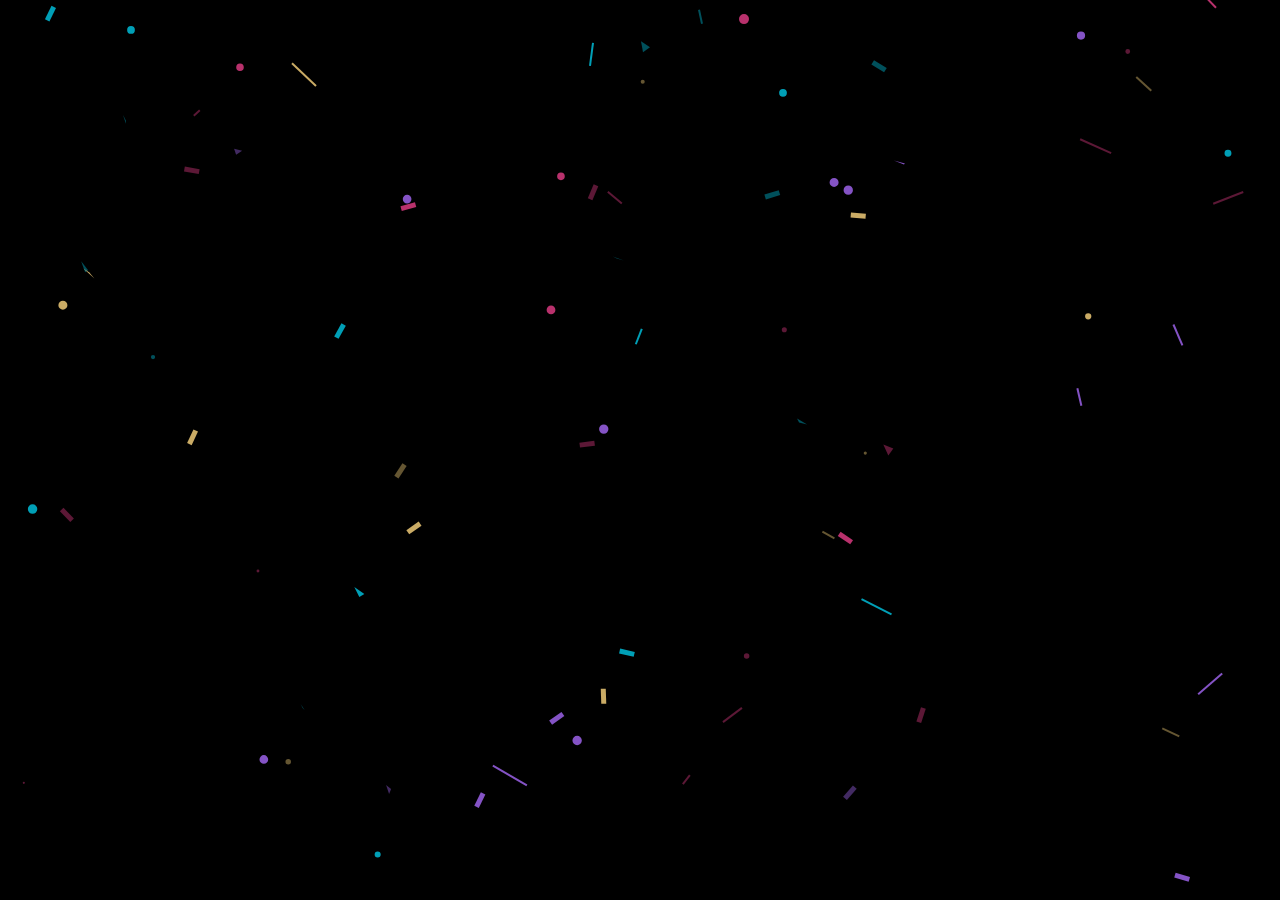
<file: index.html>
<!DOCTYPE html>
<html>
<!--https://darimanaaja.my.id | https://www.youtube.com/c/DarmanAppTutor-->
<head>
  <meta charset="utf-8" />
  <meta name="viewport" content="width=device-width" />
  <title>Ucapan Ulang Tahun</title>

  <link rel="stylesheet" href="styles/flexbox-center-container.css" media="all">
  <link rel="stylesheet" href="styles/system-fonts.css" media="all">
  <link rel="stylesheet" href="styles/style.css" media="all">
</head>

<body>
  <canvas id=c></canvas>
  <canvas id="confetti"></canvas>
  <div class="container" id="count">
    <h1 id="head">Countdown to your birthday:</h1>
    <ul>
      <li><span id="day"></span>days</li>
      <li><span id="hour"></span>hours</li>
      <li><span id="minute"></span>minutes</li>
      <li><span id="second"></span>seconds</li>
    </ul>
  </div>
  <div id="merrywrap" class="merrywrap">
    <canvas id="snowfall"></canvas>
    <div class="giftbox">
      <div class="cover">
        <div></div>
      </div>
      <div class="box"></div>
    </div>


</body>
<script src="scripts/confetti.min.js" charset="utf-8"></script>
<script src="scripts/index.js" charset="utf-8"></script>

</html>
</file>
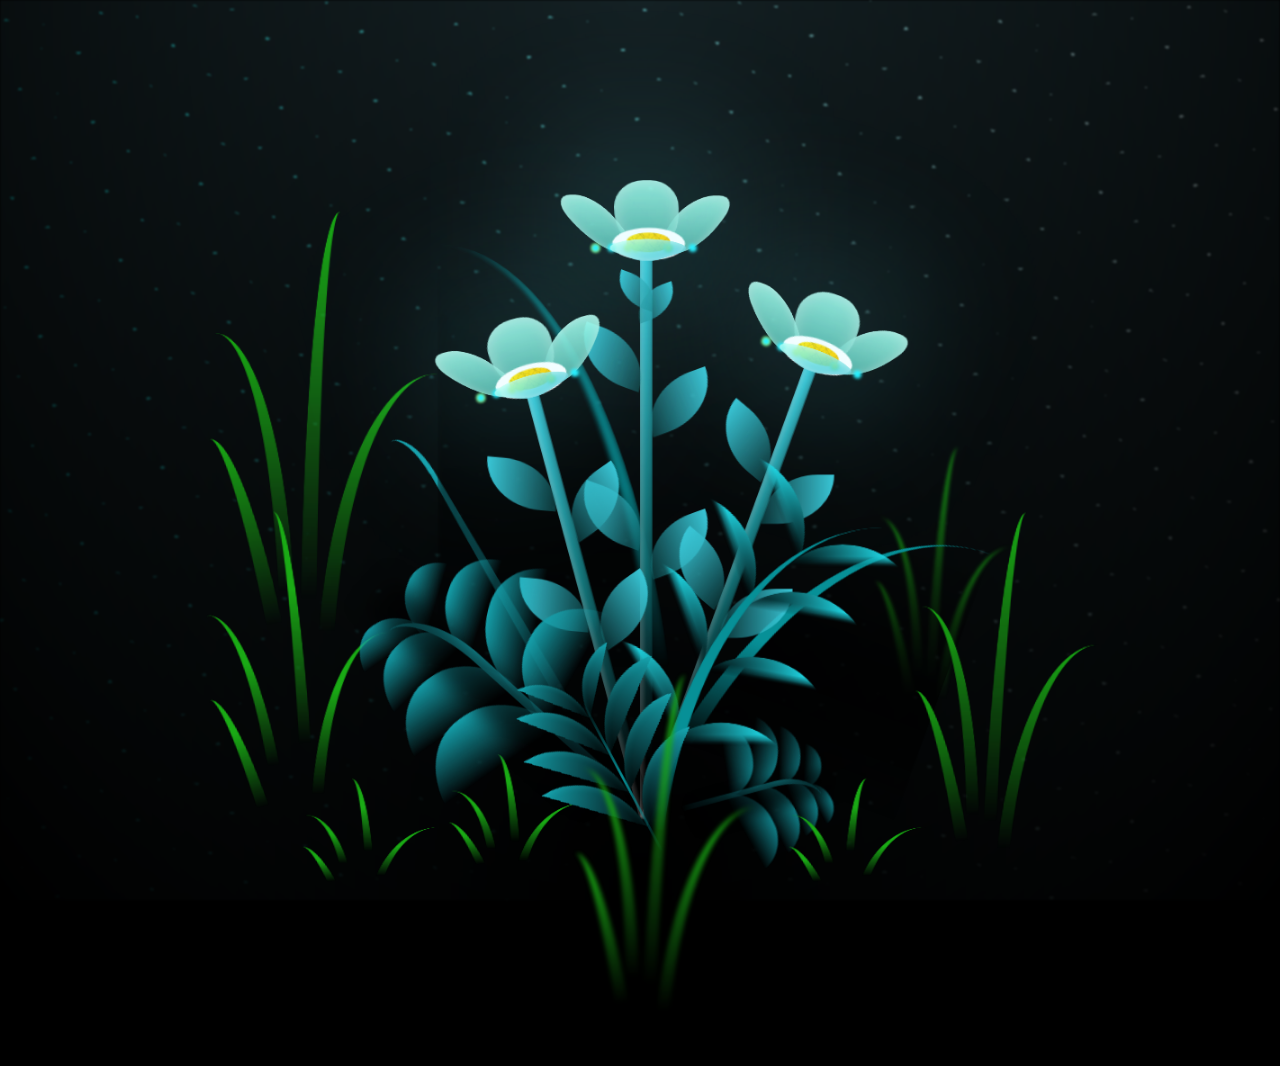
<file: flower.html>
<!DOCTYPE html>
<html lang="en">
<head>
    <meta charset="UTF-8">
    <meta http-equiv="X-UA-Compatible" content="IE=edge">
    <meta name="viewport" content="width=device-width, initial-scale=1.0">
    <link rel="stylesheet" href="styles/main.css">
    <link rel="icon" href="img/flowers.png" type="image/x-icon">
    <title>flowers</title>
</head>
<body class="container">
  <!-- Pembuat code: https://codepen.io/mdusmanansari/pen/BamepLe -->
    <div class="night"></div>
    <div class="flowers">
      <div class="flower flower--1">
        <div class="flower__leafs flower__leafs--1">
          <div class="flower__leaf flower__leaf--1"></div>
          <div class="flower__leaf flower__leaf--2"></div>
          <div class="flower__leaf flower__leaf--3"></div>
          <div class="flower__leaf flower__leaf--4"></div>
          <div class="flower__white-circle"></div>
  
          <div class="flower__light flower__light--1"></div>
          <div class="flower__light flower__light--2"></div>
          <div class="flower__light flower__light--3"></div>
          <div class="flower__light flower__light--4"></div>
          <div class="flower__light flower__light--5"></div>
          <div class="flower__light flower__light--6"></div>
          <div class="flower__light flower__light--7"></div>
          <div class="flower__light flower__light--8"></div>
  
        </div>
        <div class="flower__line">
          <div class="flower__line__leaf flower__line__leaf--1"></div>
          <div class="flower__line__leaf flower__line__leaf--2"></div>
          <div class="flower__line__leaf flower__line__leaf--3"></div>
          <div class="flower__line__leaf flower__line__leaf--4"></div>
          <div class="flower__line__leaf flower__line__leaf--5"></div>
          <div class="flower__line__leaf flower__line__leaf--6"></div>
        </div>
      </div>
  
      <div class="flower flower--2">
        <div class="flower__leafs flower__leafs--2">
          <div class="flower__leaf flower__leaf--1"></div>
          <div class="flower__leaf flower__leaf--2"></div>
          <div class="flower__leaf flower__leaf--3"></div>
          <div class="flower__leaf flower__leaf--4"></div>
          <div class="flower__white-circle"></div>
  
          <div class="flower__light flower__light--1"></div>
          <div class="flower__light flower__light--2"></div>
          <div class="flower__light flower__light--3"></div>
          <div class="flower__light flower__light--4"></div>
          <div class="flower__light flower__light--5"></div>
          <div class="flower__light flower__light--6"></div>
          <div class="flower__light flower__light--7"></div>
          <div class="flower__light flower__light--8"></div>
  
        </div>
        <div class="flower__line">
          <div class="flower__line__leaf flower__line__leaf--1"></div>
          <div class="flower__line__leaf flower__line__leaf--2"></div>
          <div class="flower__line__leaf flower__line__leaf--3"></div>
          <div class="flower__line__leaf flower__line__leaf--4"></div>
        </div>
      </div>
  
      <div class="flower flower--3">
        <div class="flower__leafs flower__leafs--3">
          <div class="flower__leaf flower__leaf--1"></div>
          <div class="flower__leaf flower__leaf--2"></div>
          <div class="flower__leaf flower__leaf--3"></div>
          <div class="flower__leaf flower__leaf--4"></div>
          <div class="flower__white-circle"></div>
  
          <div class="flower__light flower__light--1"></div>
          <div class="flower__light flower__light--2"></div>
          <div class="flower__light flower__light--3"></div>
          <div class="flower__light flower__light--4"></div>
          <div class="flower__light flower__light--5"></div>
          <div class="flower__light flower__light--6"></div>
          <div class="flower__light flower__light--7"></div>
          <div class="flower__light flower__light--8"></div>
  
        </div>
        <div class="flower__line">
          <div class="flower__line__leaf flower__line__leaf--1"></div>
          <div class="flower__line__leaf flower__line__leaf--2"></div>
          <div class="flower__line__leaf flower__line__leaf--3"></div>
          <div class="flower__line__leaf flower__line__leaf--4"></div>
        </div>
      </div>
  
      <div class="grow-ans" style="--d:1.2s">
        <div class="flower__g-long">
          <div class="flower__g-long__top"></div>
          <div class="flower__g-long__bottom"></div>
        </div>
      </div>
  
      <div class="growing-grass">
        <div class="flower__grass flower__grass--1">
          <div class="flower__grass--top"></div>
          <div class="flower__grass--bottom"></div>
          <div class="flower__grass__leaf flower__grass__leaf--1"></div>
          <div class="flower__grass__leaf flower__grass__leaf--2"></div>
          <div class="flower__grass__leaf flower__grass__leaf--3"></div>
          <div class="flower__grass__leaf flower__grass__leaf--4"></div>
          <div class="flower__grass__leaf flower__grass__leaf--5"></div>
          <div class="flower__grass__leaf flower__grass__leaf--6"></div>
          <div class="flower__grass__leaf flower__grass__leaf--7"></div>
          <div class="flower__grass__leaf flower__grass__leaf--8"></div>
          <div class="flower__grass__overlay"></div>
        </div>
      </div>
  
      <div class="growing-grass">
        <div class="flower__grass flower__grass--2">
          <div class="flower__grass--top"></div>
          <div class="flower__grass--bottom"></div>
          <div class="flower__grass__leaf flower__grass__leaf--1"></div>
          <div class="flower__grass__leaf flower__grass__leaf--2"></div>
          <div class="flower__grass__leaf flower__grass__leaf--3"></div>
          <div class="flower__grass__leaf flower__grass__leaf--4"></div>
          <div class="flower__grass__leaf flower__grass__leaf--5"></div>
          <div class="flower__grass__leaf flower__grass__leaf--6"></div>
          <div class="flower__grass__leaf flower__grass__leaf--7"></div>
          <div class="flower__grass__leaf flower__grass__leaf--8"></div>
          <div class="flower__grass__overlay"></div>
        </div>
      </div>
  
      <div class="grow-ans" style="--d:2.4s">
        <div class="flower__g-right flower__g-right--1">
          <div class="leaf"></div>
        </div>
      </div>
  
      <div class="grow-ans" style="--d:2.8s">
        <div class="flower__g-right flower__g-right--2">
          <div class="leaf"></div>
        </div>
      </div>
  
      <div class="grow-ans" style="--d:2.8s">
        <div class="flower__g-front">
          <div class="flower__g-front__leaf-wrapper flower__g-front__leaf-wrapper--1">
            <div class="flower__g-front__leaf"></div>
          </div>
          <div class="flower__g-front__leaf-wrapper flower__g-front__leaf-wrapper--2">
            <div class="flower__g-front__leaf"></div>
          </div>
          <div class="flower__g-front__leaf-wrapper flower__g-front__leaf-wrapper--3">
            <div class="flower__g-front__leaf"></div>
          </div>
          <div class="flower__g-front__leaf-wrapper flower__g-front__leaf-wrapper--4">
            <div class="flower__g-front__leaf"></div>
          </div>
          <div class="flower__g-front__leaf-wrapper flower__g-front__leaf-wrapper--5">
            <div class="flower__g-front__leaf"></div>
          </div>
          <div class="flower__g-front__leaf-wrapper flower__g-front__leaf-wrapper--6">
            <div class="flower__g-front__leaf"></div>
          </div>
          <div class="flower__g-front__leaf-wrapper flower__g-front__leaf-wrapper--7">
            <div class="flower__g-front__leaf"></div>
          </div>
          <div class="flower__g-front__leaf-wrapper flower__g-front__leaf-wrapper--8">
            <div class="flower__g-front__leaf"></div>
          </div>
          <div class="flower__g-front__line"></div>
        </div>
      </div>
  
      <div class="grow-ans" style="--d:3.2s">
        <div class="flower__g-fr">
          <div class="leaf"></div>
          <div class="flower__g-fr__leaf flower__g-fr__leaf--1"></div>
          <div class="flower__g-fr__leaf flower__g-fr__leaf--2"></div>
          <div class="flower__g-fr__leaf flower__g-fr__leaf--3"></div>
          <div class="flower__g-fr__leaf flower__g-fr__leaf--4"></div>
          <div class="flower__g-fr__leaf flower__g-fr__leaf--5"></div>
          <div class="flower__g-fr__leaf flower__g-fr__leaf--6"></div>
          <div class="flower__g-fr__leaf flower__g-fr__leaf--7"></div>
          <div class="flower__g-fr__leaf flower__g-fr__leaf--8"></div>
        </div>
      </div>
  
      <div class="long-g long-g--0">
        <div class="grow-ans" style="--d:3s">
          <div class="leaf leaf--0"></div>
        </div>
        <div class="grow-ans" style="--d:2.2s">
          <div class="leaf leaf--1"></div>
        </div>
        <div class="grow-ans" style="--d:3.4s">
          <div class="leaf leaf--2"></div>
        </div>
        <div class="grow-ans" style="--d:3.6s">
          <div class="leaf leaf--3"></div>
        </div>
      </div>
  
      <div class="long-g long-g--1">
        <div class="grow-ans" style="--d:3.6s">
          <div class="leaf leaf--0"></div>
        </div>
        <div class="grow-ans" style="--d:3.8s">
          <div class="leaf leaf--1"></div>
        </div>
        <div class="grow-ans" style="--d:4s">
          <div class="leaf leaf--2"></div>
        </div>
        <div class="grow-ans" style="--d:4.2s">
          <div class="leaf leaf--3"></div>
        </div>
      </div>
  
      <div class="long-g long-g--2">
        <div class="grow-ans" style="--d:4s">
          <div class="leaf leaf--0"></div>
        </div>
        <div class="grow-ans" style="--d:4.2s">
          <div class="leaf leaf--1"></div>
        </div>
        <div class="grow-ans" style="--d:4.4s">
          <div class="leaf leaf--2"></div>
        </div>
        <div class="grow-ans" style="--d:4.6s">
          <div class="leaf leaf--3"></div>
        </div>
      </div>
  
      <div class="long-g long-g--3">
        <div class="grow-ans" style="--d:4s">
          <div class="leaf leaf--0"></div>
        </div>
        <div class="grow-ans" style="--d:4.2s">
          <div class="leaf leaf--1"></div>
        </div>
        <div class="grow-ans" style="--d:3s">
          <div class="leaf leaf--2"></div>
        </div>
        <div class="grow-ans" style="--d:3.6s">
          <div class="leaf leaf--3"></div>
        </div>
      </div>
  
      <div class="long-g long-g--4">
        <div class="grow-ans" style="--d:4s">
          <div class="leaf leaf--0"></div>
        </div>
        <div class="grow-ans" style="--d:4.2s">
          <div class="leaf leaf--1"></div>
        </div>
        <div class="grow-ans" style="--d:3s">
          <div class="leaf leaf--2"></div>
        </div>
        <div class="grow-ans" style="--d:3.6s">
          <div class="leaf leaf--3"></div>
        </div>
      </div>
  
      <div class="long-g long-g--5">
        <div class="grow-ans" style="--d:4s">
          <div class="leaf leaf--0"></div>
        </div>
        <div class="grow-ans" style="--d:4.2s">
          <div class="leaf leaf--1"></div>
        </div>
        <div class="grow-ans" style="--d:3s">
          <div class="leaf leaf--2"></div>
        </div>
        <div class="grow-ans" style="--d:3.6s">
          <div class="leaf leaf--3"></div>
        </div>
      </div>
  
      <div class="long-g long-g--6">
        <div class="grow-ans" style="--d:4.2s">
          <div class="leaf leaf--0"></div>
        </div>
        <div class="grow-ans" style="--d:4.4s">
          <div class="leaf leaf--1"></div>
        </div>
        <div class="grow-ans" style="--d:4.6s">
          <div class="leaf leaf--2"></div>
        </div>
        <div class="grow-ans" style="--d:4.8s">
          <div class="leaf leaf--3"></div>
        </div>
      </div>
  
      <div class="long-g long-g--7">
        <div class="grow-ans" style="--d:3s">
          <div class="leaf leaf--0"></div>
        </div>
        <div class="grow-ans" style="--d:3.2s">
          <div class="leaf leaf--1"></div>
        </div>
        <div class="grow-ans" style="--d:3.5s">
          <div class="leaf leaf--2"></div>
        </div>
        <div class="grow-ans" style="--d:3.6s">
          <div class="leaf leaf--3"></div>
        </div>
      </div>
    </div>
    <script src="scripts/main.js"></script>
  </body>
</html>
</file>
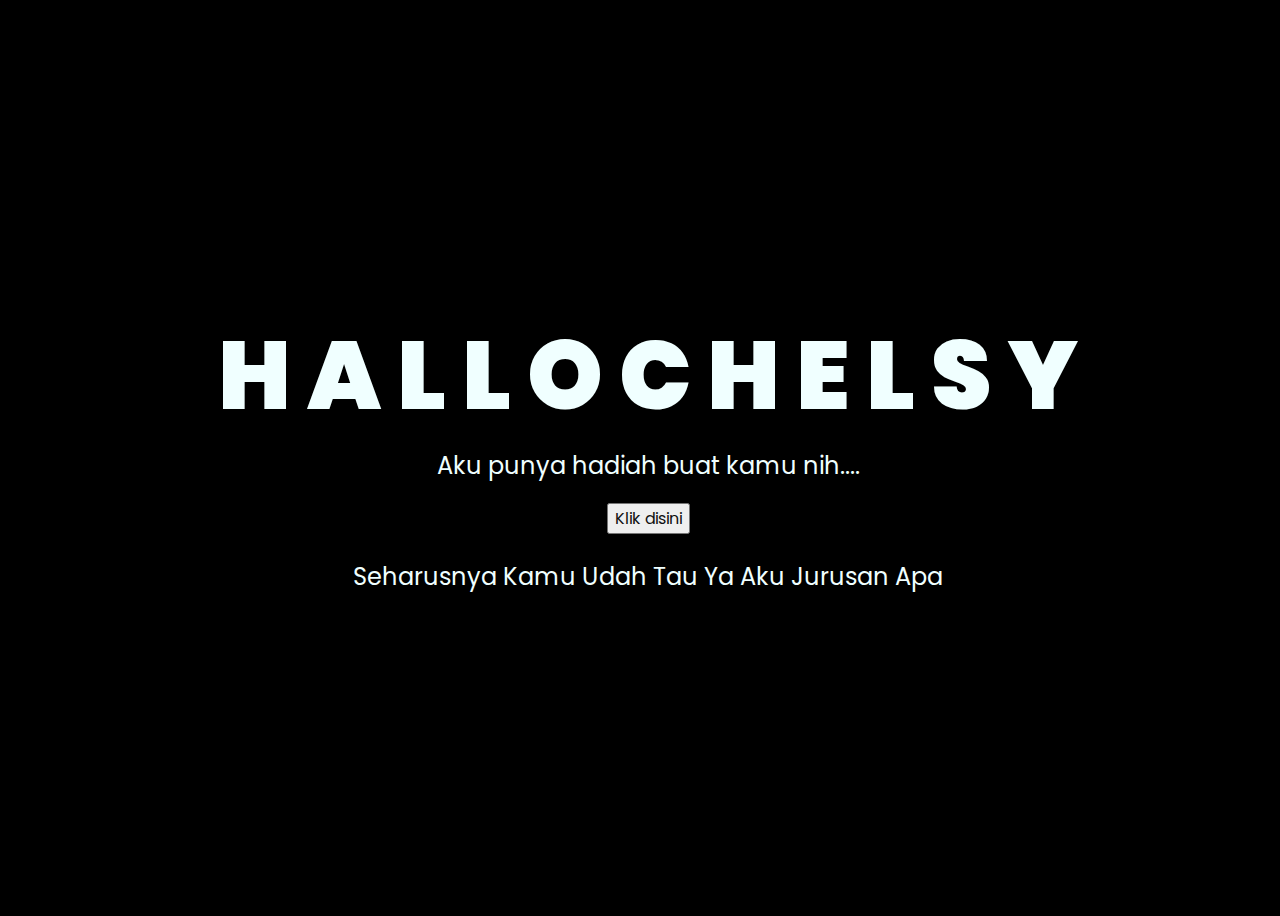
<file: index2.html>
<!DOCTYPE html>
<html lang="en">
<head>
    <meta charset="UTF-8">
    <meta http-equiv="X-UA-Compatible" content="IE=edge">
    <meta name="viewport" content="width=device-width, initial-scale=1.0">
    <link rel="stylesheet" href="styles/style2.css">
    <link rel="icon" href="img/flowers.png" type="image/x-icon">
    <title>Flowers</title>
</head>
<body>
    <div class="greetings">
    <!-- silahkan menambah kata sesuai keinginan dengan <span>text...</span -->
        <span>H</span>
        <span>A</span>
        <span>L</span>
        <span>L</span>
        <span>O</span>
        <span>C</span>
        <span>H</span>
        <span>E</span>
        <span>L</span>
        <span>S</span>
        <span>Y</span>
    </div>
    <div class="description">
        <span>Aku punya hadiah buat kamu nih....</span>
    </div>
    <div class="button">
        <button>
            <a href="flower.html">Klik disini</a>
        </button>
    </div><br>
    <div class="description">
        <span>Seharusnya Kamu Udah Tau Ya Aku Jurusan Apa</span>
    </div>
</body>
</html>
</file>
<file: styles/flexbox-center-container.css>
html, body {
  height: 100%;
  margin: 0;
}

body {
  -webkit-box-align: center;
  -ms-flex-align: center;
  align-items: center;
  display: -webkit-box;
  display: -ms-flexbox;
  display: flex;
}

.container {
  margin: 0 auto;
}
</file>
<file: styles/system-fonts.css>
body {
  font-family: -apple-system, 
    BlinkMacSystemFont, 
    "Segoe UI", 
    Roboto, 
    Oxygen-Sans, 
    Ubuntu, 
    Cantarell, 
    "Helvetica Neue", 
    sans-serif;
}
</file>
<file: styles/style.css>
* {
  box-sizing: border-box;
  margin: 0;
  padding: 0;
}

canvas {
  position: absolute;
  top: 0;
  left: 0;
}
body {
  background: #000;
  overflow: hidden;
}
.container {
  color: rgba(55, 59, 65, 0.8);
  font-family: Helvetica, sans-serif;
  font-weight: lighter;
  text-align: center;
}

h1 {
  font-weight: normal;
}
li {
  display: inline-block;
  font-size: 1.5em;
  list-style-type: none;
  padding: 1em;
  text-transform: uppercase;
}
li span {
  display: block;
  font-size: 4.5rem;
}
.merrywrap {
  position: absolute;
  right: 40px;
  left: 40px;
  bottom: 80px;
  top: 40px;
}
.giftbox {
  position: absolute;
  width: 300px;
  height: 200px;
  left: 50%;
  margin-left: -150px;
  bottom: 0;
  z-index: 10;
}
.giftbox > div {
  background: #F64747;
  position: absolute;
  box-shadow: 5px 10px 18px rgba(0, 0, 0, 0.4);
}
.giftbox > div:after, .giftbox > div:before {
  position: absolute;
  content: "";
  top: 0;
}
.giftbox:after {
  position: absolute;
  color: #fff;
  width: 100%;
  content: "Cepattt Click Ini";
  left: 0;
  bottom: 0;
  font-size: 40px;
  text-align: center;
  transform: rotate(-20deg);
  transform-origin: 0 0;
}
.giftbox .cover {
  width: 100%;
  top: 0;
  left: 0;
  height: 25%;
  z-index: 2;
}
.giftbox .cover:before {
  position: absolute;
  height: 100%;
  left: 50%;
  width: 50px;
  transform: translateX(-50%);
  background: #2C3E50;
}
.giftbox .cover > div {
  position: absolute;
  width: 50px;
  height: 50px;
  left: 50%;
  top: -50px;
  transform: translateX(-50%);
}
.giftbox .cover > div:before, .giftbox .cover > div:after {
  position: absolute;
  left: 0;
  top: 0;
  width: 100%;
  height: 100%;
  content: "";
  box-shadow: inset 0 0 0 15px #2C3E50;
  border-radius: 30px;
  transform-origin: 50% 100%;
}
.giftbox .cover > div:before {
  transform: translateX(-45%) skewY(40deg);
}
.giftbox .cover > div:after {
  transform: translateX(45%) skewY(-40deg);
}
.giftbox .box {
  right: 5%;
  left: 5%;
  height: 80%;
  bottom: 0;
}
.giftbox .box:before {
  width: 50px;
  height: 100%;
  left: 50%;
  transform: translateX(-50%);
  background: #2C3E50;
}
.giftbox .box:after {
  width: 100%;
  height: 30px;
  background: rgba(0, 0, 0, 0);
}
.step-1 .giftbox {
  animation: wobble 0.5s linear infinite forwards;
}
.step-1 .cover {
  animation: wobble 0.5s linear infinite 5s forwards;
}
.step-1 .icons .row span {
  opacity: 1;
}
.step-2 .giftbox:after {
  opacity: 0;
}
.step-3 .giftbox, .step-4 .giftbox {
  opacity: 0;
  z-index: 1;
}
.step-3 .giftbox:after, .step-4 .giftbox:after {
  opacity: 0;
}
.step-2 .giftbox .cover {
  animation: flyUp 2s ease-in forwards;
}
.step-2 .giftbox .box {
  animation: flyDown 2s ease-in 0.05s forwards;
}
@keyframes wobble {
  25% {
      transform: rotate(4deg);
 }
  75% {
      transform: rotate(-2deg);
 }
}
@keyframes flyUp {
  75% {
      opacity: 1;
 }
  100% {
      transform: translateY(-1000px) rotate(20deg);
      opacity: 0;
 }
}
@keyframes flyDown {
  75% {
      opacity: 1;
 }
  100% {
      transform: translateY(100%);
      opacity: 0;
 }

 

}
</file>
<file: styles/main.css>
*,
*::after,
*::before {
  padding: 0;
  margin: 0;
  box-sizing: border-box;
}

:root {
  --dark-color: #000;
}

body {
  display: flex;
  align-items: flex-end;
  justify-content: center;
  min-height: 100vh;
  background-color: var(--dark-color);
  overflow: hidden;
  perspective: 1000px;
}

.night {
  position: fixed;
  left: 50%;
  top: 0;
  transform: translateX(-50%);
  width: 100%;
  height: 100%;
  filter: blur(0.1vmin);
  background-image: radial-gradient(ellipse at top, transparent 0%, var(--dark-color)), radial-gradient(ellipse at bottom, var(--dark-color), rgba(145, 233, 255, 0.2)), repeating-linear-gradient(220deg, rgb(0, 0, 0) 0px, rgb(0, 0, 0) 19px, transparent 19px, transparent 22px), repeating-linear-gradient(189deg, rgb(0, 0, 0) 0px, rgb(0, 0, 0) 19px, transparent 19px, transparent 22px), repeating-linear-gradient(148deg, rgb(0, 0, 0) 0px, rgb(0, 0, 0) 19px, transparent 19px, transparent 22px), linear-gradient(90deg, rgb(0, 255, 250), rgb(240, 240, 240));
}

.flowers {
  position: relative;
  transform: scale(0.9);
}

.flower {
  position: absolute;
  bottom: 10vmin;
  transform-origin: bottom center;
  z-index: 10;
  --fl-speed: 0.8s;
}
.flower--1 {
  -webkit-animation: moving-flower-1 4s linear infinite;
          animation: moving-flower-1 4s linear infinite;
}
.flower--1 .flower__line {
  height: 70vmin;
  -webkit-animation-delay: 0.3s;
          animation-delay: 0.3s;
}
.flower--1 .flower__line__leaf--1 {
  -webkit-animation: blooming-leaf-right var(--fl-speed) 1.6s backwards;
          animation: blooming-leaf-right var(--fl-speed) 1.6s backwards;
}
.flower--1 .flower__line__leaf--2 {
  -webkit-animation: blooming-leaf-right var(--fl-speed) 1.4s backwards;
          animation: blooming-leaf-right var(--fl-speed) 1.4s backwards;
}
.flower--1 .flower__line__leaf--3 {
  -webkit-animation: blooming-leaf-left var(--fl-speed) 1.2s backwards;
          animation: blooming-leaf-left var(--fl-speed) 1.2s backwards;
}
.flower--1 .flower__line__leaf--4 {
  -webkit-animation: blooming-leaf-left var(--fl-speed) 1s backwards;
          animation: blooming-leaf-left var(--fl-speed) 1s backwards;
}
.flower--1 .flower__line__leaf--5 {
  -webkit-animation: blooming-leaf-right var(--fl-speed) 1.8s backwards;
          animation: blooming-leaf-right var(--fl-speed) 1.8s backwards;
}
.flower--1 .flower__line__leaf--6 {
  -webkit-animation: blooming-leaf-left var(--fl-speed) 2s backwards;
          animation: blooming-leaf-left var(--fl-speed) 2s backwards;
}
.flower--2 {
  left: 50%;
  transform: rotate(20deg);
  -webkit-animation: moving-flower-2 4s linear infinite;
          animation: moving-flower-2 4s linear infinite;
}
.flower--2 .flower__line {
  height: 60vmin;
  -webkit-animation-delay: 0.6s;
          animation-delay: 0.6s;
}
.flower--2 .flower__line__leaf--1 {
  -webkit-animation: blooming-leaf-right var(--fl-speed) 1.9s backwards;
          animation: blooming-leaf-right var(--fl-speed) 1.9s backwards;
}
.flower--2 .flower__line__leaf--2 {
  -webkit-animation: blooming-leaf-right var(--fl-speed) 1.7s backwards;
          animation: blooming-leaf-right var(--fl-speed) 1.7s backwards;
}
.flower--2 .flower__line__leaf--3 {
  -webkit-animation: blooming-leaf-left var(--fl-speed) 1.5s backwards;
          animation: blooming-leaf-left var(--fl-speed) 1.5s backwards;
}
.flower--2 .flower__line__leaf--4 {
  -webkit-animation: blooming-leaf-left var(--fl-speed) 1.3s backwards;
          animation: blooming-leaf-left var(--fl-speed) 1.3s backwards;
}
.flower--3 {
  left: 50%;
  transform: rotate(-15deg);
  -webkit-animation: moving-flower-3 4s linear infinite;
          animation: moving-flower-3 4s linear infinite;
}
.flower--3 .flower__line {
  -webkit-animation-delay: 0.9s;
          animation-delay: 0.9s;
}
.flower--3 .flower__line__leaf--1 {
  -webkit-animation: blooming-leaf-right var(--fl-speed) 2.5s backwards;
          animation: blooming-leaf-right var(--fl-speed) 2.5s backwards;
}
.flower--3 .flower__line__leaf--2 {
  -webkit-animation: blooming-leaf-right var(--fl-speed) 2.3s backwards;
          animation: blooming-leaf-right var(--fl-speed) 2.3s backwards;
}
.flower--3 .flower__line__leaf--3 {
  -webkit-animation: blooming-leaf-left var(--fl-speed) 2.1s backwards;
          animation: blooming-leaf-left var(--fl-speed) 2.1s backwards;
}
.flower--3 .flower__line__leaf--4 {
  -webkit-animation: blooming-leaf-left var(--fl-speed) 1.9s backwards;
          animation: blooming-leaf-left var(--fl-speed) 1.9s backwards;
}
.flower__leafs {
  position: relative;
  -webkit-animation: blooming-flower 2s backwards;
          animation: blooming-flower 2s backwards;
}
.flower__leafs--1 {
  -webkit-animation-delay: 1.1s;
          animation-delay: 1.1s;
}
.flower__leafs--2 {
  -webkit-animation-delay: 1.4s;
          animation-delay: 1.4s;
}
.flower__leafs--3 {
  -webkit-animation-delay: 1.7s;
          animation-delay: 1.7s;
}
.flower__leafs::after {
  content: "";
  position: absolute;
  left: 0;
  top: 0;
  transform: translate(-50%, -100%);
  width: 8vmin;
  height: 8vmin;
  background-color: #6bf0ff;
  filter: blur(10vmin);
}
.flower__leaf {
  position: absolute;
  bottom: 0;
  left: 50%;
  width: 8vmin;
  height: 11vmin;
  border-radius: 51% 49% 47% 53%/44% 45% 55% 69%;
  background-color: #a7ffee;
  background-image: linear-gradient(to top, #54b8aa, #a7ffee);
  transform-origin: bottom center;
  opacity: 0.9;
  box-shadow: inset 0 0 2vmin rgba(255, 255, 255, 0.5);
}
.flower__leaf--1 {
  transform: translate(-10%, 1%) rotateY(40deg) rotateX(-50deg);
}
.flower__leaf--2 {
  transform: translate(-50%, -4%) rotateX(40deg);
}
.flower__leaf--3 {
  transform: translate(-90%, 0%) rotateY(45deg) rotateX(50deg);
}
.flower__leaf--4 {
  width: 8vmin;
  height: 8vmin;
  transform-origin: bottom left;
  border-radius: 4vmin 10vmin 4vmin 4vmin;
  transform: translate(0%, 18%) rotateX(70deg) rotate(-43deg);
  background-image: linear-gradient(to top, #39c6d6, #a7ffee);
  z-index: 1;
  opacity: 0.8;
}
.flower__white-circle {
  position: absolute;
  left: -3.5vmin;
  top: -3vmin;
  width: 9vmin;
  height: 4vmin;
  border-radius: 50%;
  background-color: #fff;
}
.flower__white-circle::after {
  content: "";
  position: absolute;
  left: 50%;
  top: 45%;
  transform: translate(-50%, -50%);
  width: 60%;
  height: 60%;
  border-radius: inherit;
  background-image: repeating-linear-gradient(135deg, rgba(0, 0, 0, 0.03) 0px, rgba(0, 0, 0, 0.03) 1px, transparent 1px, transparent 12px), repeating-linear-gradient(45deg, rgba(0, 0, 0, 0.03) 0px, rgba(0, 0, 0, 0.03) 1px, transparent 1px, transparent 12px), repeating-linear-gradient(67.5deg, rgba(0, 0, 0, 0.03) 0px, rgba(0, 0, 0, 0.03) 1px, transparent 1px, transparent 12px), repeating-linear-gradient(135deg, rgba(0, 0, 0, 0.03) 0px, rgba(0, 0, 0, 0.03) 1px, transparent 1px, transparent 12px), repeating-linear-gradient(45deg, rgba(0, 0, 0, 0.03) 0px, rgba(0, 0, 0, 0.03) 1px, transparent 1px, transparent 12px), repeating-linear-gradient(112.5deg, rgba(0, 0, 0, 0.03) 0px, rgba(0, 0, 0, 0.03) 1px, transparent 1px, transparent 12px), repeating-linear-gradient(112.5deg, rgba(0, 0, 0, 0.03) 0px, rgba(0, 0, 0, 0.03) 1px, transparent 1px, transparent 12px), repeating-linear-gradient(45deg, rgba(0, 0, 0, 0.03) 0px, rgba(0, 0, 0, 0.03) 1px, transparent 1px, transparent 12px), repeating-linear-gradient(22.5deg, rgba(0, 0, 0, 0.03) 0px, rgba(0, 0, 0, 0.03) 1px, transparent 1px, transparent 12px), repeating-linear-gradient(45deg, rgba(0, 0, 0, 0.03) 0px, rgba(0, 0, 0, 0.03) 1px, transparent 1px, transparent 12px), repeating-linear-gradient(22.5deg, rgba(0, 0, 0, 0.03) 0px, rgba(0, 0, 0, 0.03) 1px, transparent 1px, transparent 12px), repeating-linear-gradient(135deg, rgba(0, 0, 0, 0.03) 0px, rgba(0, 0, 0, 0.03) 1px, transparent 1px, transparent 12px), repeating-linear-gradient(157.5deg, rgba(0, 0, 0, 0.03) 0px, rgba(0, 0, 0, 0.03) 1px, transparent 1px, transparent 12px), repeating-linear-gradient(67.5deg, rgba(0, 0, 0, 0.03) 0px, rgba(0, 0, 0, 0.03) 1px, transparent 1px, transparent 12px), repeating-linear-gradient(67.5deg, rgba(0, 0, 0, 0.03) 0px, rgba(0, 0, 0, 0.03) 1px, transparent 1px, transparent 12px), linear-gradient(90deg, rgb(255, 235, 18), rgb(255, 206, 0));
}
.flower__line {
  height: 55vmin;
  width: 1.5vmin;
  background-image: linear-gradient(to left, rgba(0, 0, 0, 0.2), transparent, rgba(255, 255, 255, 0.2)), linear-gradient(to top, transparent 10%, #14757a, #39c6d6);
  box-shadow: inset 0 0 2px rgba(0, 0, 0, 0.5);
  -webkit-animation: grow-flower-tree 4s backwards;
          animation: grow-flower-tree 4s backwards;
}
.flower__line__leaf {
  --w: 7vmin;
  --h: calc(var(--w) + 2vmin);
  position: absolute;
  top: 20%;
  left: 90%;
  width: var(--w);
  height: var(--h);
  border-top-right-radius: var(--h);
  border-bottom-left-radius: var(--h);
  background-image: linear-gradient(to top, rgba(20, 117, 122, 0.4), #39c6d6);
}
.flower__line__leaf--1 {
  transform: rotate(70deg) rotateY(30deg);
}
.flower__line__leaf--2 {
  top: 45%;
  transform: rotate(70deg) rotateY(30deg);
}
.flower__line__leaf--3, .flower__line__leaf--4, .flower__line__leaf--6 {
  border-top-right-radius: 0;
  border-bottom-left-radius: 0;
  border-top-left-radius: var(--h);
  border-bottom-right-radius: var(--h);
  left: -460%;
  top: 12%;
  transform: rotate(-70deg) rotateY(30deg);
}
.flower__line__leaf--4 {
  top: 40%;
}
.flower__line__leaf--5 {
  top: 0;
  transform-origin: left;
  transform: rotate(70deg) rotateY(30deg) scale(0.6);
}
.flower__line__leaf--6 {
  top: -2%;
  left: -450%;
  transform-origin: right;
  transform: rotate(-70deg) rotateY(30deg) scale(0.6);
}
.flower__light {
  position: absolute;
  bottom: 0vmin;
  width: 1vmin;
  height: 1vmin;
  background-color: rgb(255, 251, 0);
  border-radius: 50%;
  filter: blur(0.2vmin);
  -webkit-animation: light-ans 4s linear infinite backwards;
          animation: light-ans 4s linear infinite backwards;
}
.flower__light:nth-child(odd) {
  background-color: #23f0ff;
}
.flower__light--1 {
  left: -2vmin;
  -webkit-animation-delay: 1s;
          animation-delay: 1s;
}
.flower__light--2 {
  left: 3vmin;
  -webkit-animation-delay: 0.5s;
          animation-delay: 0.5s;
}
.flower__light--3 {
  left: -6vmin;
  -webkit-animation-delay: 0.3s;
          animation-delay: 0.3s;
}
.flower__light--4 {
  left: 6vmin;
  -webkit-animation-delay: 0.9s;
          animation-delay: 0.9s;
}
.flower__light--5 {
  left: -1vmin;
  -webkit-animation-delay: 1.5s;
          animation-delay: 1.5s;
}
.flower__light--6 {
  left: -4vmin;
  -webkit-animation-delay: 3s;
          animation-delay: 3s;
}
.flower__light--7 {
  left: 3vmin;
  -webkit-animation-delay: 2s;
          animation-delay: 2s;
}
.flower__light--8 {
  left: -6vmin;
  -webkit-animation-delay: 3.5s;
          animation-delay: 3.5s;
}
.flower__grass {
  --c: #159faa;
  --line-w: 1.5vmin;
  position: absolute;
  bottom: 12vmin;
  left: -7vmin;
  display: flex;
  flex-direction: column;
  align-items: flex-end;
  z-index: 20;
  transform-origin: bottom center;
  transform: rotate(-48deg) rotateY(40deg);
}
.flower__grass--1 {
  -webkit-animation: moving-grass 2s linear infinite;
          animation: moving-grass 2s linear infinite;
}
.flower__grass--2 {
  left: 2vmin;
  bottom: 10vmin;
  transform: scale(0.5) rotate(75deg) rotateX(10deg) rotateY(-200deg);
  opacity: 0.8;
  z-index: 0;
  -webkit-animation: moving-grass--2 1.5s linear infinite;
          animation: moving-grass--2 1.5s linear infinite;
}
.flower__grass--top {
  width: 7vmin;
  height: 10vmin;
  border-top-right-radius: 100%;
  border-right: var(--line-w) solid var(--c);
  transform-origin: bottom center;
  transform: rotate(-2deg);
}
.flower__grass--bottom {
  margin-top: -2px;
  width: var(--line-w);
  height: 25vmin;
  background-image: linear-gradient(to top, transparent, var(--c));
}
.flower__grass__leaf {
  --size: 10vmin;
  position: absolute;
  width: calc(var(--size) * 2.1);
  height: var(--size);
  border-top-left-radius: var(--size);
  border-top-right-radius: var(--size);
  background-image: linear-gradient(to top, transparent, transparent 30%, var(--c));
  z-index: 100;
}
.flower__grass__leaf--1 {
  top: -6%;
  left: 30%;
  --size: 6vmin;
  transform: rotate(-20deg);
  -webkit-animation: growing-grass-ans--1 2s 2.6s backwards;
          animation: growing-grass-ans--1 2s 2.6s backwards;
}
@-webkit-keyframes growing-grass-ans--1 {
  0% {
    transform-origin: bottom left;
    transform: rotate(-20deg) scale(0);
  }
}
@keyframes growing-grass-ans--1 {
  0% {
    transform-origin: bottom left;
    transform: rotate(-20deg) scale(0);
  }
}
.flower__grass__leaf--2 {
  top: -5%;
  left: -110%;
  --size: 6vmin;
  transform: rotate(10deg);
  -webkit-animation: growing-grass-ans--2 2s 2.4s linear backwards;
          animation: growing-grass-ans--2 2s 2.4s linear backwards;
}
@-webkit-keyframes growing-grass-ans--2 {
  0% {
    transform-origin: bottom right;
    transform: rotate(10deg) scale(0);
  }
}
@keyframes growing-grass-ans--2 {
  0% {
    transform-origin: bottom right;
    transform: rotate(10deg) scale(0);
  }
}
.flower__grass__leaf--3 {
  top: 5%;
  left: 60%;
  --size: 8vmin;
  transform: rotate(-18deg) rotateX(-20deg);
  -webkit-animation: growing-grass-ans--3 2s 2.2s linear backwards;
          animation: growing-grass-ans--3 2s 2.2s linear backwards;
}
@-webkit-keyframes growing-grass-ans--3 {
  0% {
    transform-origin: bottom left;
    transform: rotate(-18deg) rotateX(-20deg) scale(0);
  }
}
@keyframes growing-grass-ans--3 {
  0% {
    transform-origin: bottom left;
    transform: rotate(-18deg) rotateX(-20deg) scale(0);
  }
}
.flower__grass__leaf--4 {
  top: 6%;
  left: -135%;
  --size: 8vmin;
  transform: rotate(2deg);
  -webkit-animation: growing-grass-ans--4 2s 2s linear backwards;
          animation: growing-grass-ans--4 2s 2s linear backwards;
}
@-webkit-keyframes growing-grass-ans--4 {
  0% {
    transform-origin: bottom right;
    transform: rotate(2deg) scale(0);
  }
}
@keyframes growing-grass-ans--4 {
  0% {
    transform-origin: bottom right;
    transform: rotate(2deg) scale(0);
  }
}
.flower__grass__leaf--5 {
  top: 20%;
  left: 60%;
  --size: 10vmin;
  transform: rotate(-24deg) rotateX(-20deg);
  -webkit-animation: growing-grass-ans--5 2s 1.8s linear backwards;
          animation: growing-grass-ans--5 2s 1.8s linear backwards;
}
@-webkit-keyframes growing-grass-ans--5 {
  0% {
    transform-origin: bottom left;
    transform: rotate(-24deg) rotateX(-20deg) scale(0);
  }
}
@keyframes growing-grass-ans--5 {
  0% {
    transform-origin: bottom left;
    transform: rotate(-24deg) rotateX(-20deg) scale(0);
  }
}
.flower__grass__leaf--6 {
  top: 22%;
  left: -180%;
  --size: 10vmin;
  transform: rotate(10deg);
  -webkit-animation: growing-grass-ans--6 2s 1.6s linear backwards;
          animation: growing-grass-ans--6 2s 1.6s linear backwards;
}
@-webkit-keyframes growing-grass-ans--6 {
  0% {
    transform-origin: bottom right;
    transform: rotate(10deg) scale(0);
  }
}
@keyframes growing-grass-ans--6 {
  0% {
    transform-origin: bottom right;
    transform: rotate(10deg) scale(0);
  }
}
.flower__grass__leaf--7 {
  top: 39%;
  left: 70%;
  --size: 10vmin;
  transform: rotate(-10deg);
  -webkit-animation: growing-grass-ans--7 2s 1.4s linear backwards;
          animation: growing-grass-ans--7 2s 1.4s linear backwards;
}
@-webkit-keyframes growing-grass-ans--7 {
  0% {
    transform-origin: bottom left;
    transform: rotate(-10deg) scale(0);
  }
}
@keyframes growing-grass-ans--7 {
  0% {
    transform-origin: bottom left;
    transform: rotate(-10deg) scale(0);
  }
}
.flower__grass__leaf--8 {
  top: 40%;
  left: -215%;
  --size: 11vmin;
  transform: rotate(10deg);
  -webkit-animation: growing-grass-ans--8 2s 1.2s linear backwards;
          animation: growing-grass-ans--8 2s 1.2s linear backwards;
}
@-webkit-keyframes growing-grass-ans--8 {
  0% {
    transform-origin: bottom right;
    transform: rotate(10deg) scale(0);
  }
}
@keyframes growing-grass-ans--8 {
  0% {
    transform-origin: bottom right;
    transform: rotate(10deg) scale(0);
  }
}
.flower__grass__overlay {
  position: absolute;
  top: -10%;
  right: 0%;
  width: 100%;
  height: 100%;
  background-color: rgba(0, 0, 0, 0.6);
  filter: blur(1.5vmin);
  z-index: 100;
}
.flower__g-long {
  --w: 2vmin;
  --h: 6vmin;
  --c: #159faa;
  position: absolute;
  bottom: 10vmin;
  left: -3vmin;
  transform-origin: bottom center;
  transform: rotate(-30deg) rotateY(-20deg);
  display: flex;
  flex-direction: column;
  align-items: flex-end;
  -webkit-animation: flower-g-long-ans 3s linear infinite;
          animation: flower-g-long-ans 3s linear infinite;
}
@-webkit-keyframes flower-g-long-ans {
  0%, 100% {
    transform: rotate(-30deg) rotateY(-20deg);
  }
  50% {
    transform: rotate(-32deg) rotateY(-20deg);
  }
}
@keyframes flower-g-long-ans {
  0%, 100% {
    transform: rotate(-30deg) rotateY(-20deg);
  }
  50% {
    transform: rotate(-32deg) rotateY(-20deg);
  }
}
.flower__g-long__top {
  top: calc(var(--h) * -1);
  width: calc(var(--w) + 1vmin);
  height: var(--h);
  border-top-right-radius: 100%;
  border-right: 0.7vmin solid var(--c);
  transform: translate(-0.7vmin, 1vmin);
}
.flower__g-long__bottom {
  width: var(--w);
  height: 50vmin;
  transform-origin: bottom center;
  background-image: linear-gradient(to top, transparent 30%, var(--c));
  box-shadow: inset 0 0 2px rgba(0, 0, 0, 0.5);
  -webkit-clip-path: polygon(35% 0, 65% 1%, 100% 100%, 0% 100%);
          clip-path: polygon(35% 0, 65% 1%, 100% 100%, 0% 100%);
}
.flower__g-right {
  position: absolute;
  bottom: 6vmin;
  left: -2vmin;
  transform-origin: bottom left;
  transform: rotate(20deg);
}
.flower__g-right .leaf {
  width: 30vmin;
  height: 50vmin;
  border-top-left-radius: 100%;
  border-left: 2vmin solid #079097;
  background-image: linear-gradient(to bottom, transparent, var(--dark-color) 60%);
  -webkit-mask-image: linear-gradient(to top, transparent 30%, #079097 60%);
}
.flower__g-right--1 {
  -webkit-animation: flower-g-right-ans 2.5s linear infinite;
          animation: flower-g-right-ans 2.5s linear infinite;
}
.flower__g-right--2 {
  left: 5vmin;
  transform: rotateY(-180deg);
  -webkit-animation: flower-g-right-ans--2 3s linear infinite;
          animation: flower-g-right-ans--2 3s linear infinite;
}
.flower__g-right--2 .leaf {
  height: 75vmin;
  filter: blur(0.3vmin);
  opacity: 0.8;
}
@-webkit-keyframes flower-g-right-ans {
  0%, 100% {
    transform: rotate(20deg);
  }
  50% {
    transform: rotate(24deg) rotateX(-20deg);
  }
}
@keyframes flower-g-right-ans {
  0%, 100% {
    transform: rotate(20deg);
  }
  50% {
    transform: rotate(24deg) rotateX(-20deg);
  }
}
@-webkit-keyframes flower-g-right-ans--2 {
  0%, 100% {
    transform: rotateY(-180deg) rotate(0deg) rotateX(-20deg);
  }
  50% {
    transform: rotateY(-180deg) rotate(6deg) rotateX(-20deg);
  }
}
@keyframes flower-g-right-ans--2 {
  0%, 100% {
    transform: rotateY(-180deg) rotate(0deg) rotateX(-20deg);
  }
  50% {
    transform: rotateY(-180deg) rotate(6deg) rotateX(-20deg);
  }
}
.flower__g-front {
  position: absolute;
  bottom: 6vmin;
  left: 2.5vmin;
  z-index: 100;
  transform-origin: bottom center;
  transform: rotate(-28deg) rotateY(30deg) scale(1.04);
  -webkit-animation: flower__g-front-ans 2s linear infinite;
          animation: flower__g-front-ans 2s linear infinite;
}
@-webkit-keyframes flower__g-front-ans {
  0%, 100% {
    transform: rotate(-28deg) rotateY(30deg) scale(1.04);
  }
  50% {
    transform: rotate(-35deg) rotateY(40deg) scale(1.04);
  }
}
@keyframes flower__g-front-ans {
  0%, 100% {
    transform: rotate(-28deg) rotateY(30deg) scale(1.04);
  }
  50% {
    transform: rotate(-35deg) rotateY(40deg) scale(1.04);
  }
}
.flower__g-front__line {
  width: 0.3vmin;
  height: 20vmin;
  background-image: linear-gradient(to top, transparent, #079097, transparent 100%);
  position: relative;
}
.flower__g-front__leaf-wrapper {
  position: absolute;
  top: 0;
  left: 0;
  transform-origin: bottom left;
  transform: rotate(10deg);
}
.flower__g-front__leaf-wrapper:nth-child(even) {
  left: 0vmin;
  transform: rotateY(-180deg) rotate(5deg);
  -webkit-animation: flower__g-front__leaf-left-ans 1s ease-in backwards;
          animation: flower__g-front__leaf-left-ans 1s ease-in backwards;
}
.flower__g-front__leaf-wrapper:nth-child(odd) {
  -webkit-animation: flower__g-front__leaf-ans 1s ease-in backwards;
          animation: flower__g-front__leaf-ans 1s ease-in backwards;
}
.flower__g-front__leaf-wrapper--1 {
  top: -8vmin;
  transform: scale(0.7);
  -webkit-animation: flower__g-front__leaf-ans 1s 5.5s ease-in backwards !important;
          animation: flower__g-front__leaf-ans 1s 5.5s ease-in backwards !important;
}
.flower__g-front__leaf-wrapper--2 {
  top: -8vmin;
  transform: rotateY(-180deg) scale(0.7) !important;
  -webkit-animation: flower__g-front__leaf-left-ans-2 1s 4.6s ease-in backwards !important;
          animation: flower__g-front__leaf-left-ans-2 1s 4.6s ease-in backwards !important;
}
.flower__g-front__leaf-wrapper--3 {
  top: -3vmin;
  -webkit-animation: flower__g-front__leaf-ans 1s 4.6s ease-in backwards;
          animation: flower__g-front__leaf-ans 1s 4.6s ease-in backwards;
}
.flower__g-front__leaf-wrapper--4 {
  top: -3vmin;
  transform: rotateY(-180deg) scale(0.9) !important;
  -webkit-animation: flower__g-front__leaf-left-ans-2 1s 4.6s ease-in backwards !important;
          animation: flower__g-front__leaf-left-ans-2 1s 4.6s ease-in backwards !important;
}
@-webkit-keyframes flower__g-front__leaf-left-ans-2 {
  0% {
    transform: rotateY(-180deg) scale(0);
  }
}
@keyframes flower__g-front__leaf-left-ans-2 {
  0% {
    transform: rotateY(-180deg) scale(0);
  }
}
.flower__g-front__leaf-wrapper--5, .flower__g-front__leaf-wrapper--6 {
  top: 2vmin;
}
.flower__g-front__leaf-wrapper--7, .flower__g-front__leaf-wrapper--8 {
  top: 6.5vmin;
}
.flower__g-front__leaf-wrapper--2 {
  -webkit-animation-delay: 5.2s !important;
          animation-delay: 5.2s !important;
}
.flower__g-front__leaf-wrapper--3 {
  -webkit-animation-delay: 4.9s !important;
          animation-delay: 4.9s !important;
}
.flower__g-front__leaf-wrapper--5 {
  -webkit-animation-delay: 4.3s !important;
          animation-delay: 4.3s !important;
}
.flower__g-front__leaf-wrapper--6 {
  -webkit-animation-delay: 4.1s !important;
          animation-delay: 4.1s !important;
}
.flower__g-front__leaf-wrapper--7 {
  -webkit-animation-delay: 3.8s !important;
          animation-delay: 3.8s !important;
}
.flower__g-front__leaf-wrapper--8 {
  -webkit-animation-delay: 3.5s !important;
          animation-delay: 3.5s !important;
}
@-webkit-keyframes flower__g-front__leaf-ans {
  0% {
    transform: rotate(10deg) scale(0);
  }
}
@keyframes flower__g-front__leaf-ans {
  0% {
    transform: rotate(10deg) scale(0);
  }
}
@-webkit-keyframes flower__g-front__leaf-left-ans {
  0% {
    transform: rotateY(-180deg) rotate(5deg) scale(0);
  }
}
@keyframes flower__g-front__leaf-left-ans {
  0% {
    transform: rotateY(-180deg) rotate(5deg) scale(0);
  }
}
.flower__g-front__leaf {
  width: 10vmin;
  height: 10vmin;
  border-radius: 100% 0% 0% 100%/100% 100% 0% 0%;
  box-shadow: inset 0 2px 1vmin hsla(184deg, 97%, 58%, 0.2);
  background-image: linear-gradient(to bottom left, transparent, var(--dark-color)), linear-gradient(to bottom right, #159faa 50%, transparent 50%, transparent);
  -webkit-mask-image: linear-gradient(to bottom right, #159faa 50%, transparent 50%, transparent);
  mask-image: linear-gradient(to bottom right, #159faa 50%, transparent 50%, transparent);
}
.flower__g-fr {
  position: absolute;
  bottom: -4vmin;
  left: vmin;
  transform-origin: bottom left;
  z-index: 10;
  -webkit-animation: flower__g-fr-ans 2s linear infinite;
          animation: flower__g-fr-ans 2s linear infinite;
}
@-webkit-keyframes flower__g-fr-ans {
  0%, 100% {
    transform: rotate(2deg);
  }
  50% {
    transform: rotate(4deg);
  }
}
@keyframes flower__g-fr-ans {
  0%, 100% {
    transform: rotate(2deg);
  }
  50% {
    transform: rotate(4deg);
  }
}
.flower__g-fr .leaf {
  width: 30vmin;
  height: 50vmin;
  border-top-left-radius: 100%;
  border-left: 2vmin solid #079097;
  -webkit-mask-image: linear-gradient(to top, transparent 25%, #079097 50%);
  position: relative;
  z-index: 1;
}
.flower__g-fr__leaf {
  position: absolute;
  top: 0;
  left: 0;
  width: 10vmin;
  height: 10vmin;
  border-radius: 100% 0% 0% 100%/100% 100% 0% 0%;
  box-shadow: inset 0 2px 1vmin hsla(184deg, 97%, 58%, 0.2);
  background-image: linear-gradient(to bottom left, transparent, var(--dark-color) 98%), linear-gradient(to bottom right, #23f0ff 45%, transparent 50%, transparent);
  -webkit-mask-image: linear-gradient(135deg, #159faa 40%, transparent 50%, transparent);
}
.flower__g-fr__leaf--1 {
  left: 20vmin;
  transform: rotate(45deg);
  -webkit-animation: flower__g-fr-leaft-ans-1 0.5s 5.2s linear backwards;
          animation: flower__g-fr-leaft-ans-1 0.5s 5.2s linear backwards;
}
@-webkit-keyframes flower__g-fr-leaft-ans-1 {
  0% {
    transform-origin: left;
    transform: rotate(45deg) scale(0);
  }
}
@keyframes flower__g-fr-leaft-ans-1 {
  0% {
    transform-origin: left;
    transform: rotate(45deg) scale(0);
  }
}
.flower__g-fr__leaf--2 {
  left: 12vmin;
  top: -7vmin;
  transform: rotate(25deg) rotateY(-180deg);
  -webkit-animation: flower__g-fr-leaft-ans-6 0.5s 5s linear backwards;
          animation: flower__g-fr-leaft-ans-6 0.5s 5s linear backwards;
}
.flower__g-fr__leaf--3 {
  left: 15vmin;
  top: 6vmin;
  transform: rotate(55deg);
  -webkit-animation: flower__g-fr-leaft-ans-5 0.5s 4.8s linear backwards;
          animation: flower__g-fr-leaft-ans-5 0.5s 4.8s linear backwards;
}
.flower__g-fr__leaf--4 {
  left: 6vmin;
  top: -2vmin;
  transform: rotate(25deg) rotateY(-180deg);
  -webkit-animation: flower__g-fr-leaft-ans-6 0.5s 4.6s linear backwards;
          animation: flower__g-fr-leaft-ans-6 0.5s 4.6s linear backwards;
}
.flower__g-fr__leaf--5 {
  left: 10vmin;
  top: 14vmin;
  transform: rotate(55deg);
  -webkit-animation: flower__g-fr-leaft-ans-5 0.5s 4.4s linear backwards;
          animation: flower__g-fr-leaft-ans-5 0.5s 4.4s linear backwards;
}
@-webkit-keyframes flower__g-fr-leaft-ans-5 {
  0% {
    transform-origin: left;
    transform: rotate(55deg) scale(0);
  }
}
@keyframes flower__g-fr-leaft-ans-5 {
  0% {
    transform-origin: left;
    transform: rotate(55deg) scale(0);
  }
}
.flower__g-fr__leaf--6 {
  left: 0vmin;
  top: 6vmin;
  transform: rotate(25deg) rotateY(-180deg);
  -webkit-animation: flower__g-fr-leaft-ans-6 0.5s 4.2s linear backwards;
          animation: flower__g-fr-leaft-ans-6 0.5s 4.2s linear backwards;
}
@-webkit-keyframes flower__g-fr-leaft-ans-6 {
  0% {
    transform-origin: right;
    transform: rotate(25deg) rotateY(-180deg) scale(0);
  }
}
@keyframes flower__g-fr-leaft-ans-6 {
  0% {
    transform-origin: right;
    transform: rotate(25deg) rotateY(-180deg) scale(0);
  }
}
.flower__g-fr__leaf--7 {
  left: 5vmin;
  top: 22vmin;
  transform: rotate(45deg);
  -webkit-animation: flower__g-fr-leaft-ans-7 0.5s 4s linear backwards;
          animation: flower__g-fr-leaft-ans-7 0.5s 4s linear backwards;
}
@-webkit-keyframes flower__g-fr-leaft-ans-7 {
  0% {
    transform-origin: left;
    transform: rotate(45deg) scale(0);
  }
}
@keyframes flower__g-fr-leaft-ans-7 {
  0% {
    transform-origin: left;
    transform: rotate(45deg) scale(0);
  }
}
.flower__g-fr__leaf--8 {
  left: -4vmin;
  top: 15vmin;
  transform: rotate(15deg) rotateY(-180deg);
  -webkit-animation: flower__g-fr-leaft-ans-8 0.5s 3.8s linear backwards;
          animation: flower__g-fr-leaft-ans-8 0.5s 3.8s linear backwards;
}
@-webkit-keyframes flower__g-fr-leaft-ans-8 {
  0% {
    transform-origin: right;
    transform: rotate(15deg) rotateY(-180deg) scale(0);
  }
}
@keyframes flower__g-fr-leaft-ans-8 {
  0% {
    transform-origin: right;
    transform: rotate(15deg) rotateY(-180deg) scale(0);
  }
}

.long-g {
  position: absolute;
  bottom: 25vmin;
  left: -42vmin;
  transform-origin: bottom left;
}
.long-g--1 {
  bottom: 0vmin;
  transform: scale(0.8) rotate(-5deg);
}
.long-g--1 .leaf {
  -webkit-mask-image: linear-gradient(to top, transparent 40%, #079097 80%) !important;
}
.long-g--1 .leaf--1 {
  --w: 5vmin;
  --h: 60vmin;
  left: -2vmin;
  transform: rotate(3deg) rotateY(-180deg);
}
.long-g--2, .long-g--3 {
  bottom: -3vmin;
  left: -35vmin;
  transform-origin: center;
  transform: scale(0.6) rotateX(60deg);
}
.long-g--2 .leaf, .long-g--3 .leaf {
  -webkit-mask-image: linear-gradient(to top, transparent 50%, #079097 80%) !important;
}
.long-g--2 .leaf--1, .long-g--3 .leaf--1 {
  left: -1vmin;
  transform: rotateY(-180deg);
}
.long-g--3 {
  left: -17vmin;
  bottom: 0vmin;
}
.long-g--3 .leaf {
  -webkit-mask-image: linear-gradient(to top, transparent 40%, #079097 80%) !important;
}
.long-g--4 {
  left: 25vmin;
  bottom: -3vmin;
  transform-origin: center;
  transform: scale(0.6) rotateX(60deg);
}
.long-g--4 .leaf {
  -webkit-mask-image: linear-gradient(to top, transparent 50%, #079097 80%) !important;
}
.long-g--5 {
  left: 42vmin;
  bottom: 0vmin;
  transform: scale(0.8) rotate(2deg);
}
.long-g--6 {
  left: 0vmin;
  bottom: -20vmin;
  z-index: 100;
  filter: blur(0.3vmin);
  transform: scale(0.8) rotate(2deg);
}
.long-g--7 {
  left: 35vmin;
  bottom: 20vmin;
  z-index: -1;
  filter: blur(0.3vmin);
  transform: scale(0.6) rotate(2deg);
  opacity: 0.7;
}
.long-g .leaf {
  --w: 15vmin;
  --h: 40vmin;
  --c: #1aaa15;
  position: absolute;
  bottom: 0;
  width: var(--w);
  height: var(--h);
  border-top-left-radius: 100%;
  border-left: 2vmin solid var(--c);
  -webkit-mask-image: linear-gradient(to top, transparent 20%, var(--dark-color));
  transform-origin: bottom center;
}
.long-g .leaf--0 {
  left: 2vmin;
  -webkit-animation: leaf-ans-1 4s linear infinite;
          animation: leaf-ans-1 4s linear infinite;
}
.long-g .leaf--1 {
  --w: 5vmin;
  --h: 60vmin;
  -webkit-animation: leaf-ans-1 4s linear infinite;
          animation: leaf-ans-1 4s linear infinite;
}
.long-g .leaf--2 {
  --w: 10vmin;
  --h: 40vmin;
  left: -0.5vmin;
  bottom: 5vmin;
  transform-origin: bottom left;
  transform: rotateY(-180deg);
  -webkit-animation: leaf-ans-2 3s linear infinite;
          animation: leaf-ans-2 3s linear infinite;
}
.long-g .leaf--3 {
  --w: 5vmin;
  --h: 30vmin;
  left: -1vmin;
  bottom: 3.2vmin;
  transform-origin: bottom left;
  transform: rotate(-10deg) rotateY(-180deg);
  -webkit-animation: leaf-ans-3 3s linear infinite;
          animation: leaf-ans-3 3s linear infinite;
}

@-webkit-keyframes leaf-ans-1 {
  0%, 100% {
    transform: rotate(-5deg) scale(1);
  }
  50% {
    transform: rotate(5deg) scale(1.1);
  }
}

@keyframes leaf-ans-1 {
  0%, 100% {
    transform: rotate(-5deg) scale(1);
  }
  50% {
    transform: rotate(5deg) scale(1.1);
  }
}
@-webkit-keyframes leaf-ans-2 {
  0%, 100% {
    transform: rotateY(-180deg) rotate(5deg);
  }
  50% {
    transform: rotateY(-180deg) rotate(0deg) scale(1.1);
  }
}
@keyframes leaf-ans-2 {
  0%, 100% {
    transform: rotateY(-180deg) rotate(5deg);
  }
  50% {
    transform: rotateY(-180deg) rotate(0deg) scale(1.1);
  }
}
@-webkit-keyframes leaf-ans-3 {
  0%, 100% {
    transform: rotate(-10deg) rotateY(-180deg);
  }
  50% {
    transform: rotate(-20deg) rotateY(-180deg);
  }
}
@keyframes leaf-ans-3 {
  0%, 100% {
    transform: rotate(-10deg) rotateY(-180deg);
  }
  50% {
    transform: rotate(-20deg) rotateY(-180deg);
  }
}
.grow-ans {
  -webkit-animation: grow-ans 2s var(--d) backwards;
          animation: grow-ans 2s var(--d) backwards;
}

@-webkit-keyframes grow-ans {
  0% {
    transform: scale(0);
    opacity: 0;
  }
}

@keyframes grow-ans {
  0% {
    transform: scale(0);
    opacity: 0;
  }
}
@-webkit-keyframes light-ans {
  0% {
    opacity: 0;
    transform: translateY(0vmin);
  }
  25% {
    opacity: 1;
    transform: translateY(-5vmin) translateX(-2vmin);
  }
  50% {
    opacity: 1;
    transform: translateY(-15vmin) translateX(2vmin);
    filter: blur(0.2vmin);
  }
  75% {
    transform: translateY(-20vmin) translateX(-2vmin);
    filter: blur(0.2vmin);
  }
  100% {
    transform: translateY(-30vmin);
    opacity: 0;
    filter: blur(1vmin);
  }
}
@keyframes light-ans {
  0% {
    opacity: 0;
    transform: translateY(0vmin);
  }
  25% {
    opacity: 1;
    transform: translateY(-5vmin) translateX(-2vmin);
  }
  50% {
    opacity: 1;
    transform: translateY(-15vmin) translateX(2vmin);
    filter: blur(0.2vmin);
  }
  75% {
    transform: translateY(-20vmin) translateX(-2vmin);
    filter: blur(0.2vmin);
  }
  100% {
    transform: translateY(-30vmin);
    opacity: 0;
    filter: blur(1vmin);
  }
}
@-webkit-keyframes moving-flower-1 {
  0%, 100% {
    transform: rotate(2deg);
  }
  50% {
    transform: rotate(-2deg);
  }
}
@keyframes moving-flower-1 {
  0%, 100% {
    transform: rotate(2deg);
  }
  50% {
    transform: rotate(-2deg);
  }
}
@-webkit-keyframes moving-flower-2 {
  0%, 100% {
    transform: rotate(18deg);
  }
  50% {
    transform: rotate(14deg);
  }
}
@keyframes moving-flower-2 {
  0%, 100% {
    transform: rotate(18deg);
  }
  50% {
    transform: rotate(14deg);
  }
}
@-webkit-keyframes moving-flower-3 {
  0%, 100% {
    transform: rotate(-18deg);
  }
  50% {
    transform: rotate(-20deg) rotateY(-10deg);
  }
}
@keyframes moving-flower-3 {
  0%, 100% {
    transform: rotate(-18deg);
  }
  50% {
    transform: rotate(-20deg) rotateY(-10deg);
  }
}
@-webkit-keyframes blooming-leaf-right {
  0% {
    transform-origin: left;
    transform: rotate(70deg) rotateY(30deg) scale(0);
  }
}
@keyframes blooming-leaf-right {
  0% {
    transform-origin: left;
    transform: rotate(70deg) rotateY(30deg) scale(0);
  }
}
@-webkit-keyframes blooming-leaf-left {
  0% {
    transform-origin: right;
    transform: rotate(-70deg) rotateY(30deg) scale(0);
  }
}
@keyframes blooming-leaf-left {
  0% {
    transform-origin: right;
    transform: rotate(-70deg) rotateY(30deg) scale(0);
  }
}
@-webkit-keyframes grow-flower-tree {
  0% {
    height: 0;
    border-radius: 1vmin;
  }
}
@keyframes grow-flower-tree {
  0% {
    height: 0;
    border-radius: 1vmin;
  }
}
@-webkit-keyframes blooming-flower {
  0% {
    transform: scale(0);
  }
}
@keyframes blooming-flower {
  0% {
    transform: scale(0);
  }
}
@-webkit-keyframes moving-grass {
  0%, 100% {
    transform: rotate(-48deg) rotateY(40deg);
  }
  50% {
    transform: rotate(-50deg) rotateY(40deg);
  }
}
@keyframes moving-grass {
  0%, 100% {
    transform: rotate(-48deg) rotateY(40deg);
  }
  50% {
    transform: rotate(-50deg) rotateY(40deg);
  }
}
@-webkit-keyframes moving-grass--2 {
  0%, 100% {
    transform: scale(0.5) rotate(75deg) rotateX(10deg) rotateY(-200deg);
  }
  50% {
    transform: scale(0.5) rotate(79deg) rotateX(10deg) rotateY(-200deg);
  }
}
@keyframes moving-grass--2 {
  0%, 100% {
    transform: scale(0.5) rotate(75deg) rotateX(10deg) rotateY(-200deg);
  }
  50% {
    transform: scale(0.5) rotate(79deg) rotateX(10deg) rotateY(-200deg);
  }
}
.growing-grass {
  -webkit-animation: growing-grass-ans 1s 2s backwards;
          animation: growing-grass-ans 1s 2s backwards;
}

@-webkit-keyframes growing-grass-ans {
  0% {
    transform: scale(0);
  }
}

@keyframes growing-grass-ans {
  0% {
    transform: scale(0);
  }
}
.container * {
  -webkit-animation-play-state: paused !important;
          animation-play-state: paused !important;
}/*# sourceMappingURL=main.css.map */
</file>
<file: styles/style2.css>
@import url('https://fonts.googleapis.com/css2?family=Poppins:ital,wght@0,500;1,900&display=swap');
*{
    font-family: 'Poppins',cursive;
}
body{
    color: azure;
    width: 100%;
    height: 100vh;
    display: flex;
    flex-direction: column;
    align-items: center;
    justify-content: center;
    background-color: black;
}
.greetings{
    font-size: 6rem;
    font-weight: 900;
}
.greetings > span{
    animation: glow 2.5s ease-in-out infinite;
}
@keyframes glow{
    0%, 100%{
        color: #fff;
        text-shadow: 0 0 12px #39c6d6, 0 0 50px #39c6d6, 0 0 100px #39c6d6;
    }
    10%, 90%{
        color: #111;
        text-shadow: none;
    }
}
.greetings > span:nth-child(2){
    animation-delay: .2s ;
}
.greetings > span:nth-child(3){
    animation-delay: .4s ;
}
.greetings > span:nth-child(4){
    animation-delay: .6s;
}
.greetings > span:nth-child(5){
    animation-delay: .8s;
}

.description{
    font-size: 1.5rem;
    margin-bottom: 20px;
}

.button a{
    text-decoration: none;
    font-size: 1rem;
    color: #111;
}

@media screen and (max-width:574px){
    .greetings{
        display: block;
        font-size: 3rem;
        font-weight: 500;
        text-align: center;
    }
    .description{
        font-size: 1rem;
    }
    
    .button a{
        font-size: .5rem;
    }
}
</file>
